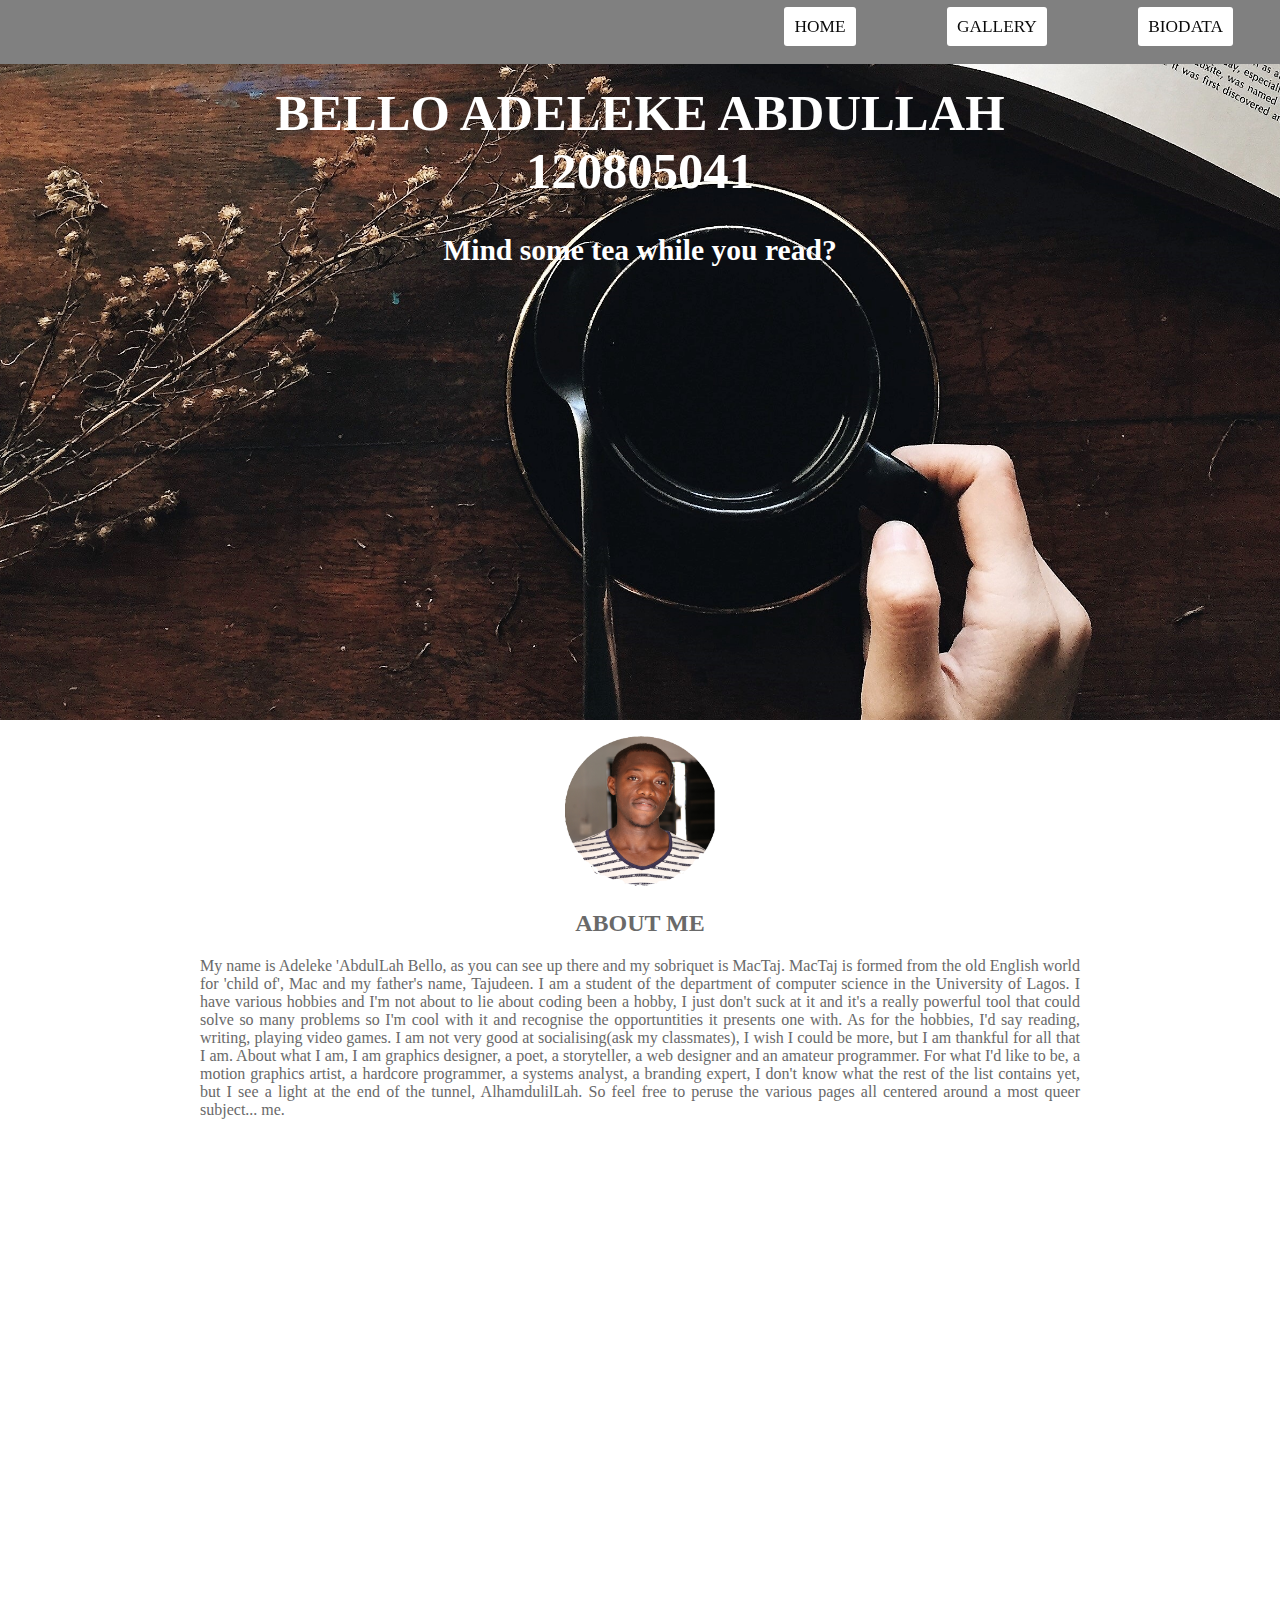
<file: 120805041_CSC_405_Assgn/index.html>
<!DOCTYPE html>
<html>
<head>
    <title>MacTaj | A short note </title>
    <link href="style.css" rel="stylesheet"/>
    </head>
<body>
   <div class="navdiv">
        <ul class="navu">
            <li class="nav"><a href="About%20me.html">HOME</a></li>
            <li class="nav"><a href="gallery.html">GALLERY</a></li>
            <li class="nav"><a href="Biodata.html">BIODATA</a></li>
            </ul>
        </div>
    <div class="top">
        
        <div class="lead_text">
            <h1>BELLO ADELEKE ABDULLAH<br/>120805041</h1>
            <h3><p>Mind some tea while you read?</p></h3>
            
        </div>
    </div>
    <div class="divault">
        <img class="me" src="me.png"/>
        <h2>ABOUT ME</h2>
        <p style="padding-left: 200px; padding-right: 200px; padding-bottom: 1em; text-align: justify;">
        My name is Adeleke 'AbdulLah Bello, as you can see up there and my sobriquet is MacTaj. MacTaj is formed from the old English world for 'child of', Mac and my father's name, Tajudeen. I am a student of the department of computer science in the University of Lagos. I have various hobbies and I'm not about to lie about coding been a hobby, I just don't suck at it and it's a really powerful tool that could solve so many problems so I'm cool with it and recognise the opportuntities it presents one with. As for the hobbies, I'd say reading, writing, playing video games. I am not very good at socialising(ask my classmates), I wish I could be more, but I am thankful for all that I am. About what I am, I am graphics designer, a poet, a storyteller, a web designer and an amateur programmer. For what I'd like to be, a motion graphics artist, a hardcore programmer, a systems analyst, a branding expert, I don't know what the rest of the list contains yet, but I see a light at the end of the tunnel, AlhamdulilLah. 
        So feel free to peruse the various pages all centered around a most queer subject... me.
        </p>
        </div>
    
    <div class="thatsme">
        <div class="lead_text2">
        <h1>THATS ME</h1>
        In case you were wondering what I look like
            </div>
        </div>
    </body>    
</html>
</file>
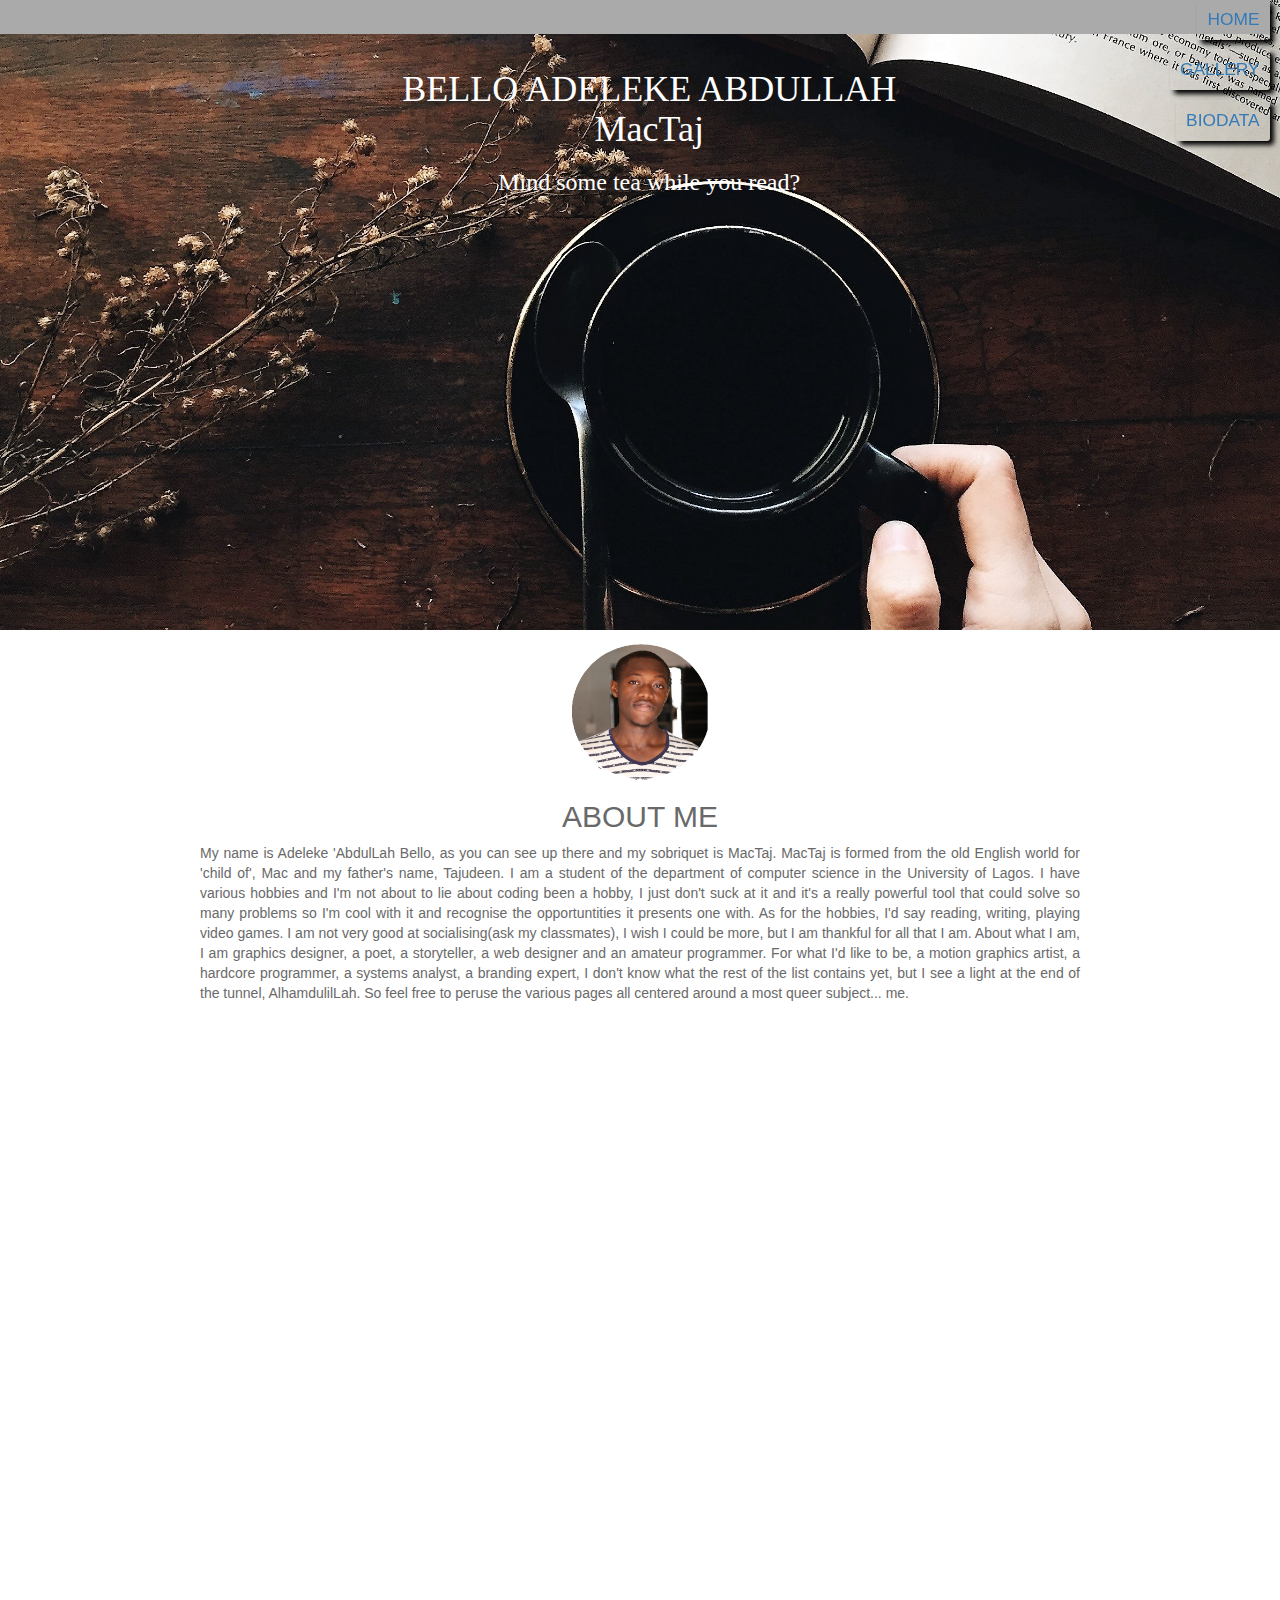
<file: Chapter 1/index.html>
<!DOCTYPE html>
<html>
<head>
    <title>MacTaj | A short note </title>
    <link href="style.css" rel="stylesheet"/>
	<link href="//maxcdn.bootstrapcdn.com/bootstrap/3.3.0/css/bootstrap.min.css" rel="stylesheet">
    </head>
<body>
   <div class="navdiv">
        <ul class="navu">
            <li class="nav"><a href="index.html">HOME</a></li>
            <li class="nav"><a href="gallery.html">GALLERY</a></li>
            <li class="nav"><a href="Biodata.html">BIODATA</a></li>
            </ul>
        </div>
    <div class="top">
        
        <div class="lead_text">
            <h1>BELLO ADELEKE ABDULLAH<br/>MacTaj</h1>
            <h3><p>Mind some tea while you read?</p></h3>
            
        </div>
    </div>
    <div class="divault">
        <img class="me" src="me.png"/>
        <h2>ABOUT ME</h2>
        <p style="padding-left: 200px; padding-right: 200px; padding-bottom: 1em; text-align: justify;">
        My name is Adeleke 'AbdulLah Bello, as you can see up there and my sobriquet is MacTaj. MacTaj is formed from the old English world for 'child of', Mac and my father's name, Tajudeen. I am a student of the department of computer science in the University of Lagos. I have various hobbies and I'm not about to lie about coding been a hobby, I just don't suck at it and it's a really powerful tool that could solve so many problems so I'm cool with it and recognise the opportuntities it presents one with. As for the hobbies, I'd say reading, writing, playing video games. I am not very good at socialising(ask my classmates), I wish I could be more, but I am thankful for all that I am. About what I am, I am graphics designer, a poet, a storyteller, a web designer and an amateur programmer. For what I'd like to be, a motion graphics artist, a hardcore programmer, a systems analyst, a branding expert, I don't know what the rest of the list contains yet, but I see a light at the end of the tunnel, AlhamdulilLah. 
        So feel free to peruse the various pages all centered around a most queer subject... me.
        </p>
        </div>
    
    <div class="thatsme">
        <div class="lead_text2">
        <h1>THATS ME</h1>
        In case you were wondering what I look like
            </div>
        </div>
    </body>    
</html>
</file>
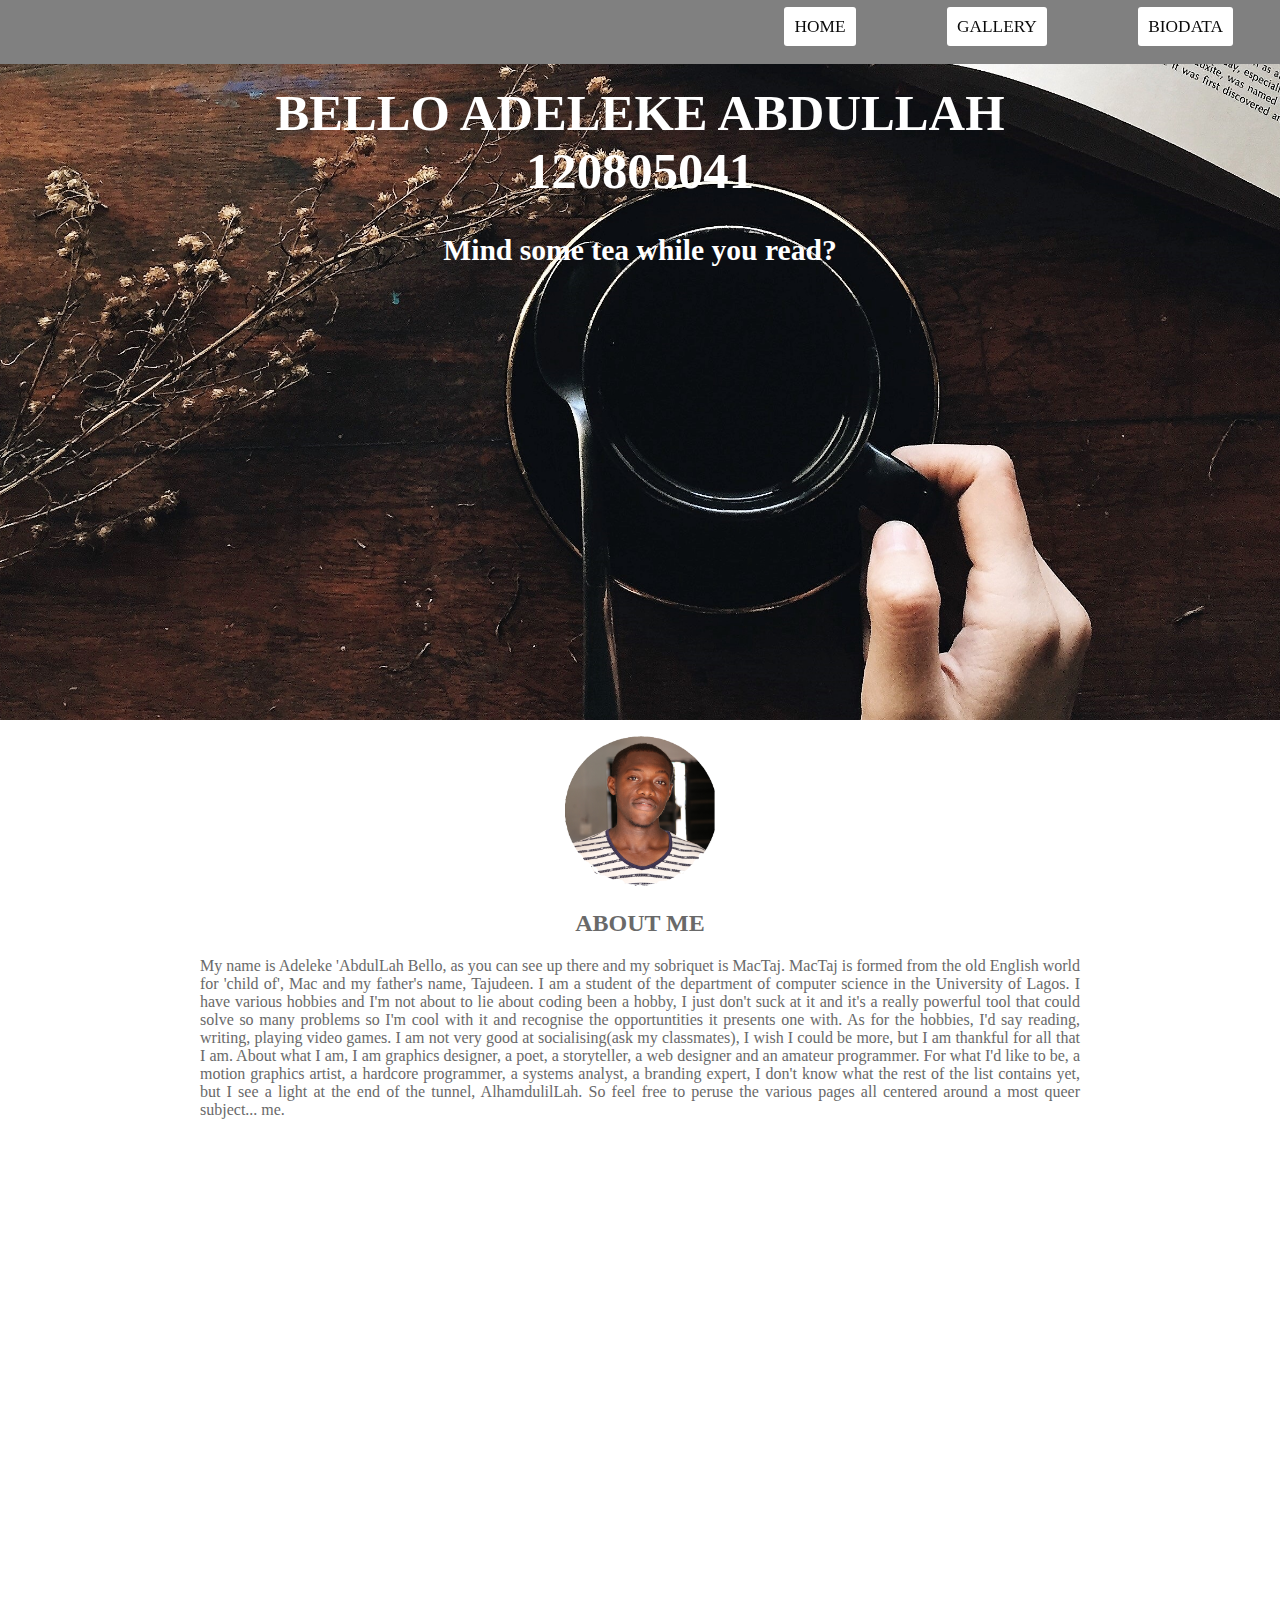
<file: 120805041_CSC_405_Assgn/About me.html>
<!DOCTYPE html>
<html>
<head>
    <title>MacTaj | A short note </title>
    <link href="style.css" rel="stylesheet"/>
    </head>
<body>
   <div class="navdiv">
        <ul class="navu">
            <li class="nav"><a href="About%20me.html">HOME</a></li>
            <li class="nav"><a href="gallery.html">GALLERY</a></li>
            <li class="nav"><a href="Biodata.html">BIODATA</a></li>
            </ul>
        </div>
    <div class="top">
        
        <div class="lead_text">
            <h1>BELLO ADELEKE ABDULLAH<br/>120805041</h1>
            <h3><p>Mind some tea while you read?</p></h3>
            
        </div>
    </div>
    <div class="divault">
        <img class="me" src="me.png"/>
        <h2>ABOUT ME</h2>
        <p style="padding-left: 200px; padding-right: 200px; padding-bottom: 1em; text-align: justify;">
        My name is Adeleke 'AbdulLah Bello, as you can see up there and my sobriquet is MacTaj. MacTaj is formed from the old English world for 'child of', Mac and my father's name, Tajudeen. I am a student of the department of computer science in the University of Lagos. I have various hobbies and I'm not about to lie about coding been a hobby, I just don't suck at it and it's a really powerful tool that could solve so many problems so I'm cool with it and recognise the opportuntities it presents one with. As for the hobbies, I'd say reading, writing, playing video games. I am not very good at socialising(ask my classmates), I wish I could be more, but I am thankful for all that I am. About what I am, I am graphics designer, a poet, a storyteller, a web designer and an amateur programmer. For what I'd like to be, a motion graphics artist, a hardcore programmer, a systems analyst, a branding expert, I don't know what the rest of the list contains yet, but I see a light at the end of the tunnel, AlhamdulilLah. 
        So feel free to peruse the various pages all centered around a most queer subject... me.
        </p>
        </div>
    
    <div class="thatsme">
        <div class="lead_text2">
        <h1>THATS ME</h1>
        In case you were wondering what I look like
            </div>
        </div>
    </body>    
</html>
</file>
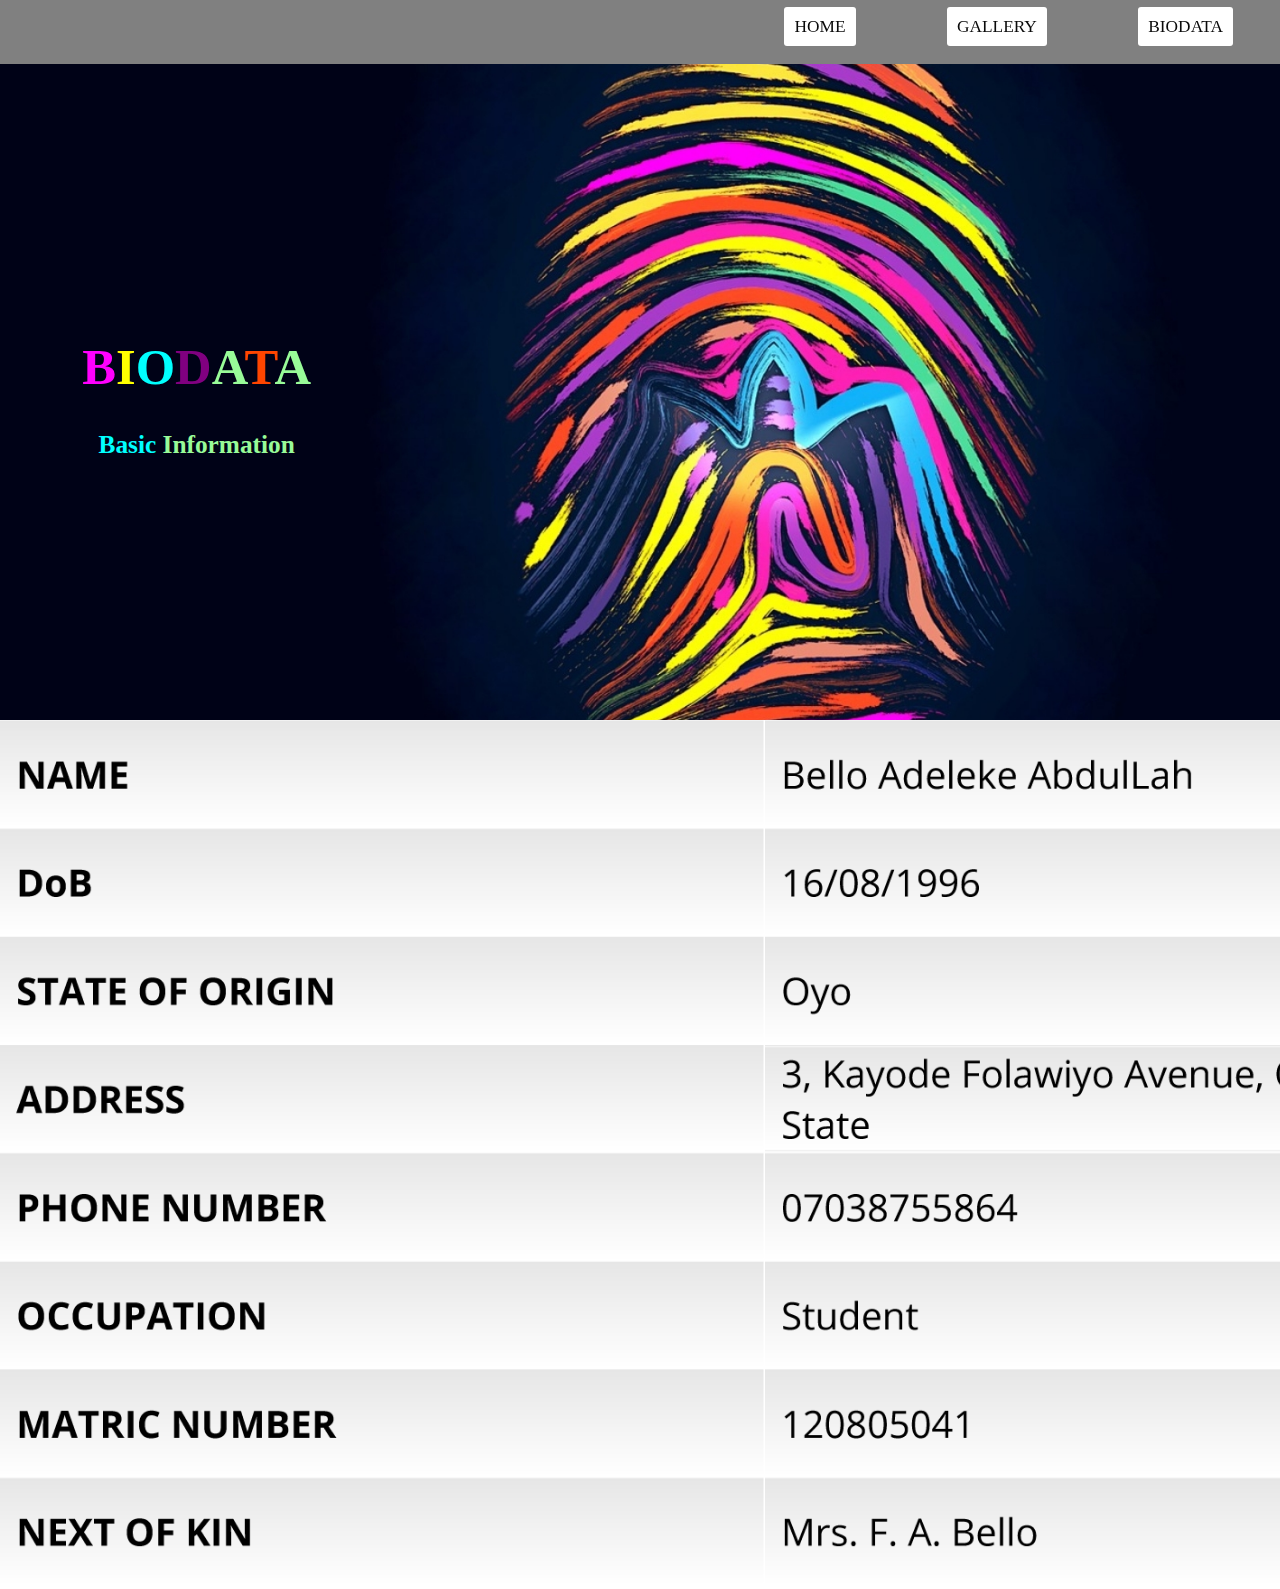
<file: 120805041_CSC_405_Assgn/Biodata.html>
<!DOCTYPE html>
<html>
<head>
    <title>MacTaj | A summary</title>
    <link href="style.css" rel="stylesheet"/>
    </head>
<body>
    
    <div class="navdiv">
    </div>
    <div>
        <ul class="navu">
            <li class="nav"><a href="index.html">HOME</a></li>
            <li class="nav"><a href="gallery.html">GALLERY</a></li>
            <li class="nav"><a href="Biodata.html">BIODATA</a></li>
            </ul>
        </div>
    <div class="top3">
        
         <div style="padding-right: 35em; padding-top: 12em;" class="lead_text">
             <h1><b style="color: magenta">B</b><b style="color: yellow">I</b><b style="color: cyan">O</b><b style="color: purple">D</b><b style="color: palegreen">A</b><b style="color: orangered">T</b><b style="color: palegreen">A</b></h1>
             <b style="color: cyan">Basic</b> <b style="color: palegreen">Information</b>
        </div>
        
    </div>
    
    <div class="biodiv">

        <img class="bio" src="web%20assgn.png"/>
  
    </div>
    
    </body>
</html>
</file>
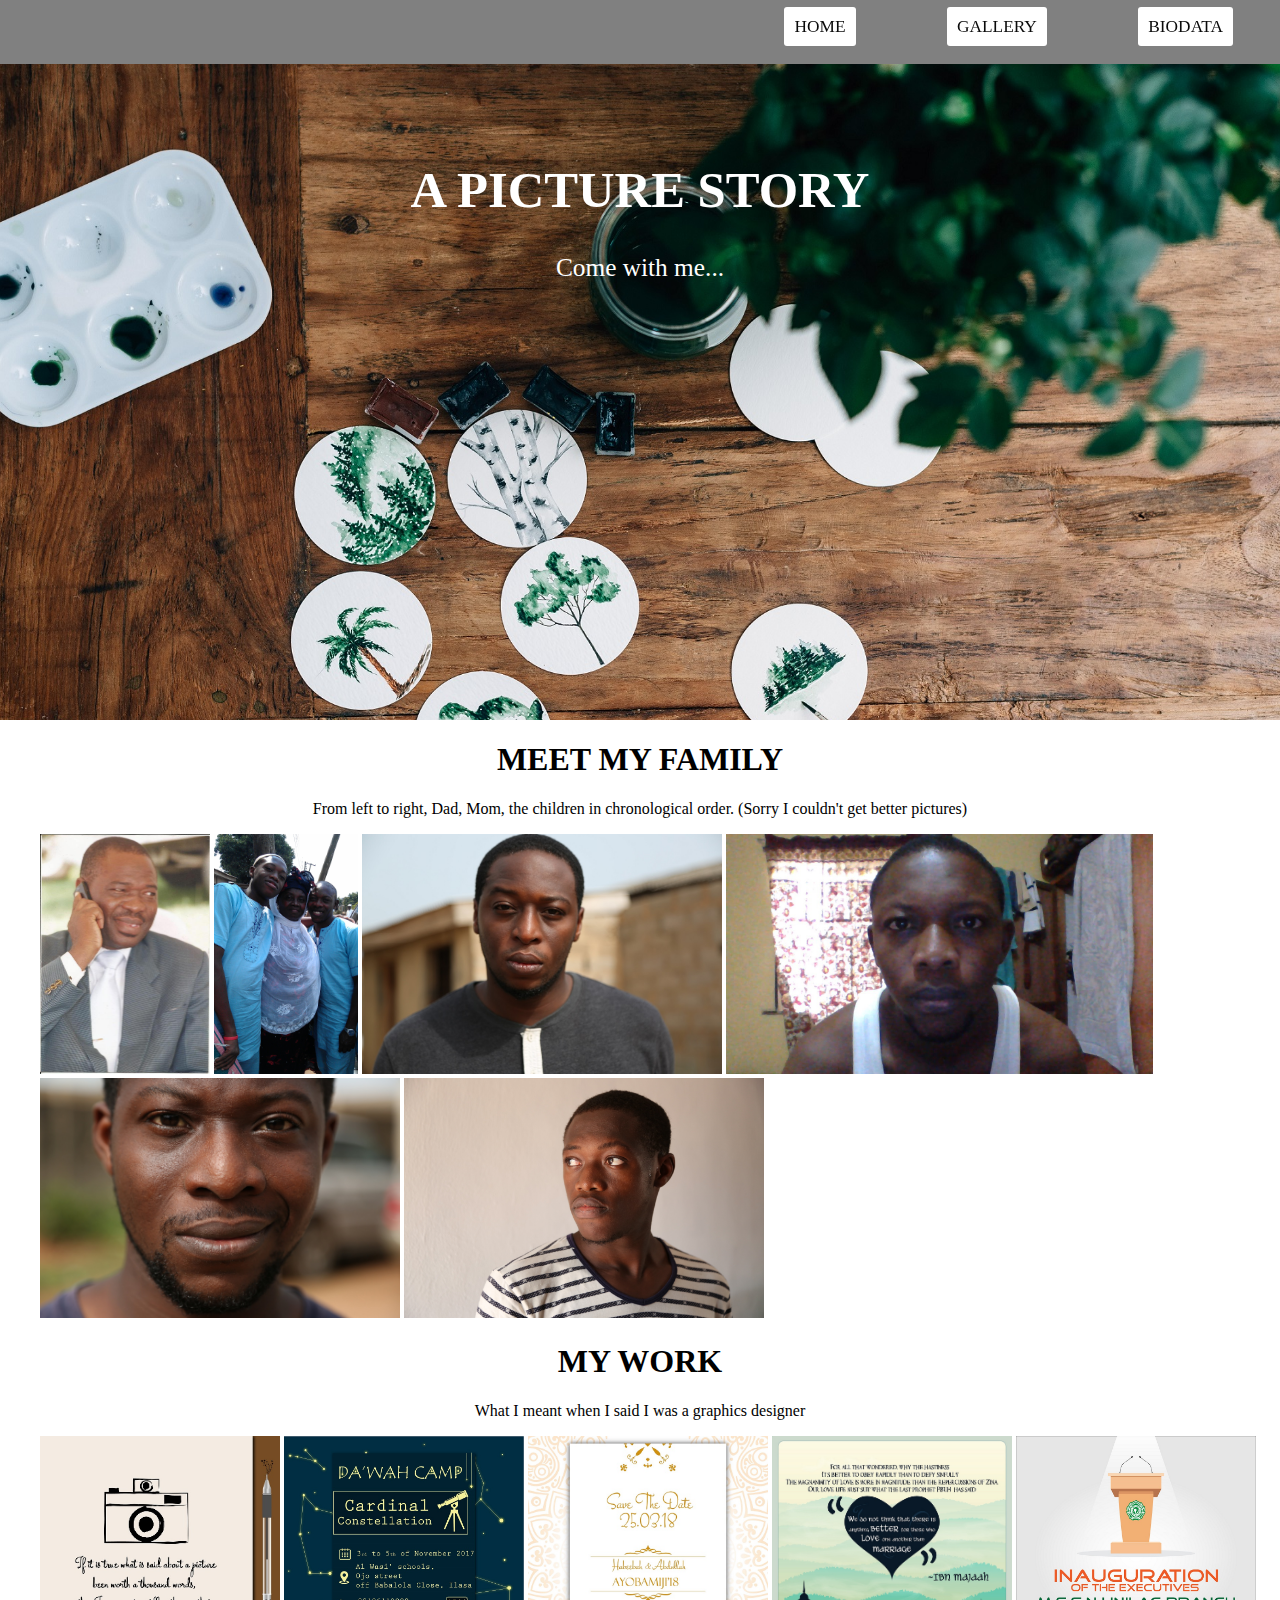
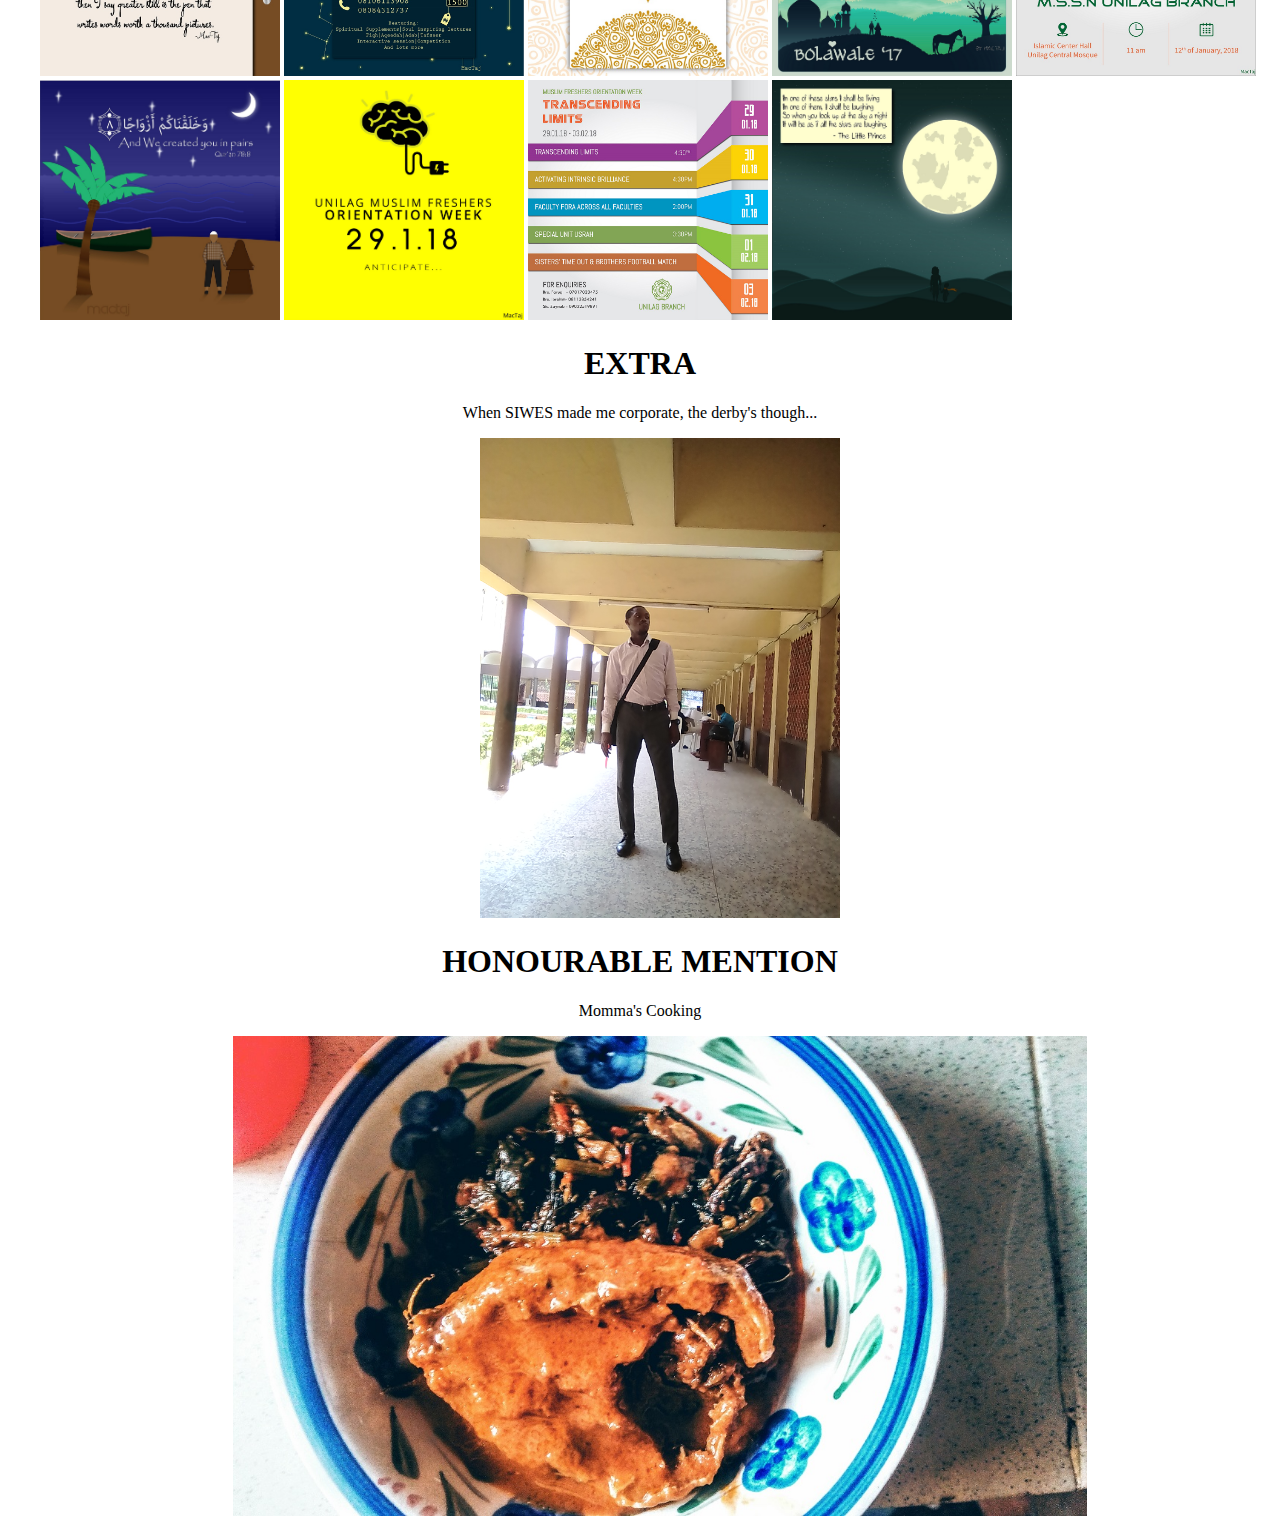
<file: 120805041_CSC_405_Assgn/gallery.html>
<!DOCTYPE html>
<html>
    <head>
    <title>MacTaj | Picture story</title>
    <link href="style.css" rel="stylesheet"/>
    </head>
    <body>
         <div class="navdiv">
        <ul class="navu">
            <li class="nav"><a href="index.html">HOME</a></li>
            <li class="nav"><a href="gallery.html">GALLERY</a></li>
            <li class="nav"><a href="Biodata.html">BIODATA</a></li>
            </ul>
        </div>
        <div class="top2">
            <div style="padding-top: 5em;" class="lead_text">
                <h1>A PICTURE STORY</h1>
                Come with me...
            </div>        
            
        </div>
        
        <div>
        <h1>MEET MY FAMILY</h1>
        From left to right, Dad, Mom, the children in chronological order. (Sorry I couldn't get better pictures)
        </div>
        <div style="text-align: left;">            
        <ul>
            <li class="gallerypic"><img alt="Dad" class="galleryimg" src="Dad.jpg"/></li>
            <li class="gallerypic"><img alt="Mum" class="galleryimg" src="mom.jpg"/></li>
            <li class="gallerypic"><img alt="Bro. Mayowa the first" class="galleryimg" src="MS.JPG"/></li>
            <li class="gallerypic"><img alt="Morheus The second" class="galleryimg" src="morph.jpg"/></li>
            <li class="gallerypic"><img alt="Bro. Damola the third" class="galleryimg" src="bro%20Dam.JPG"/></li>
            <li class="gallerypic"><img alt="me the fourth" class="galleryimg" src="Me2.JPG"/></li>
            </ul>
        </div>
        
        <div>
        <h1>MY WORK</h1>
        What I meant when I said I was a graphics designer
        </div>
        <div style="text-align: left;">
        
            <ul>
            
                <li class="gallerypic"><img alt="My work" class="galleryimg" src="A%20thousand%20words-01.jpg"/></li>
                <li class="gallerypic"><img alt="My work" class="galleryimg" src="Cardinal%20Constellation%20Final-01.jpg"/> </li>
                <li class="gallerypic"><img alt="My work" class="galleryimg" src="Habeebah%20&%20AbdulLah-01.jpg"/></li>
                <li class="gallerypic"><img alt="My work" class="galleryimg" src="Hills-01.jpg"/></li>
                <li class="gallerypic"><img alt="My work" class="galleryimg" src="Inaugration%20MSSN-01.jpg"/> </li>
                <li class="gallerypic"><img alt="My work" class="galleryimg" src="Nikkah%20goals.jpg"/> </li>
                <li class="gallerypic"><img alt="My work" class="galleryimg" src="Orientation%20week%20teaser2-02.jpg"/> </li>
                <li class="gallerypic"><img alt="My work" class="galleryimg" src="Orientation%20dp-01.jpg"/> </li>
                <li class="gallerypic"><img alt="My work" class="galleryimg" src="Promise-01.jpg"/> </li>
            </ul>
            
        </div>
        <div>
        <h1>EXTRA</h1>
        When SIWES made me corporate, the derby's though...
        </div>
        <div>
            <ul>
            
            <li class="gallerypic"><img style="max-height: 30em;" src="corporate.jpg" alt="me looking corporate"/>
                </li>
            </ul>
            
        </div>
        <h1>HONOURABLE MENTION</h1>
        Momma's Cooking
        <div>
            <ul>
            
            <li class="gallerypic"><img style="max-height: 30em;" src="momcooking.jpg" alt="me looking corporate"/>
                </li>
            </ul>
            
        </div>
    </body>
    </html>
</file>
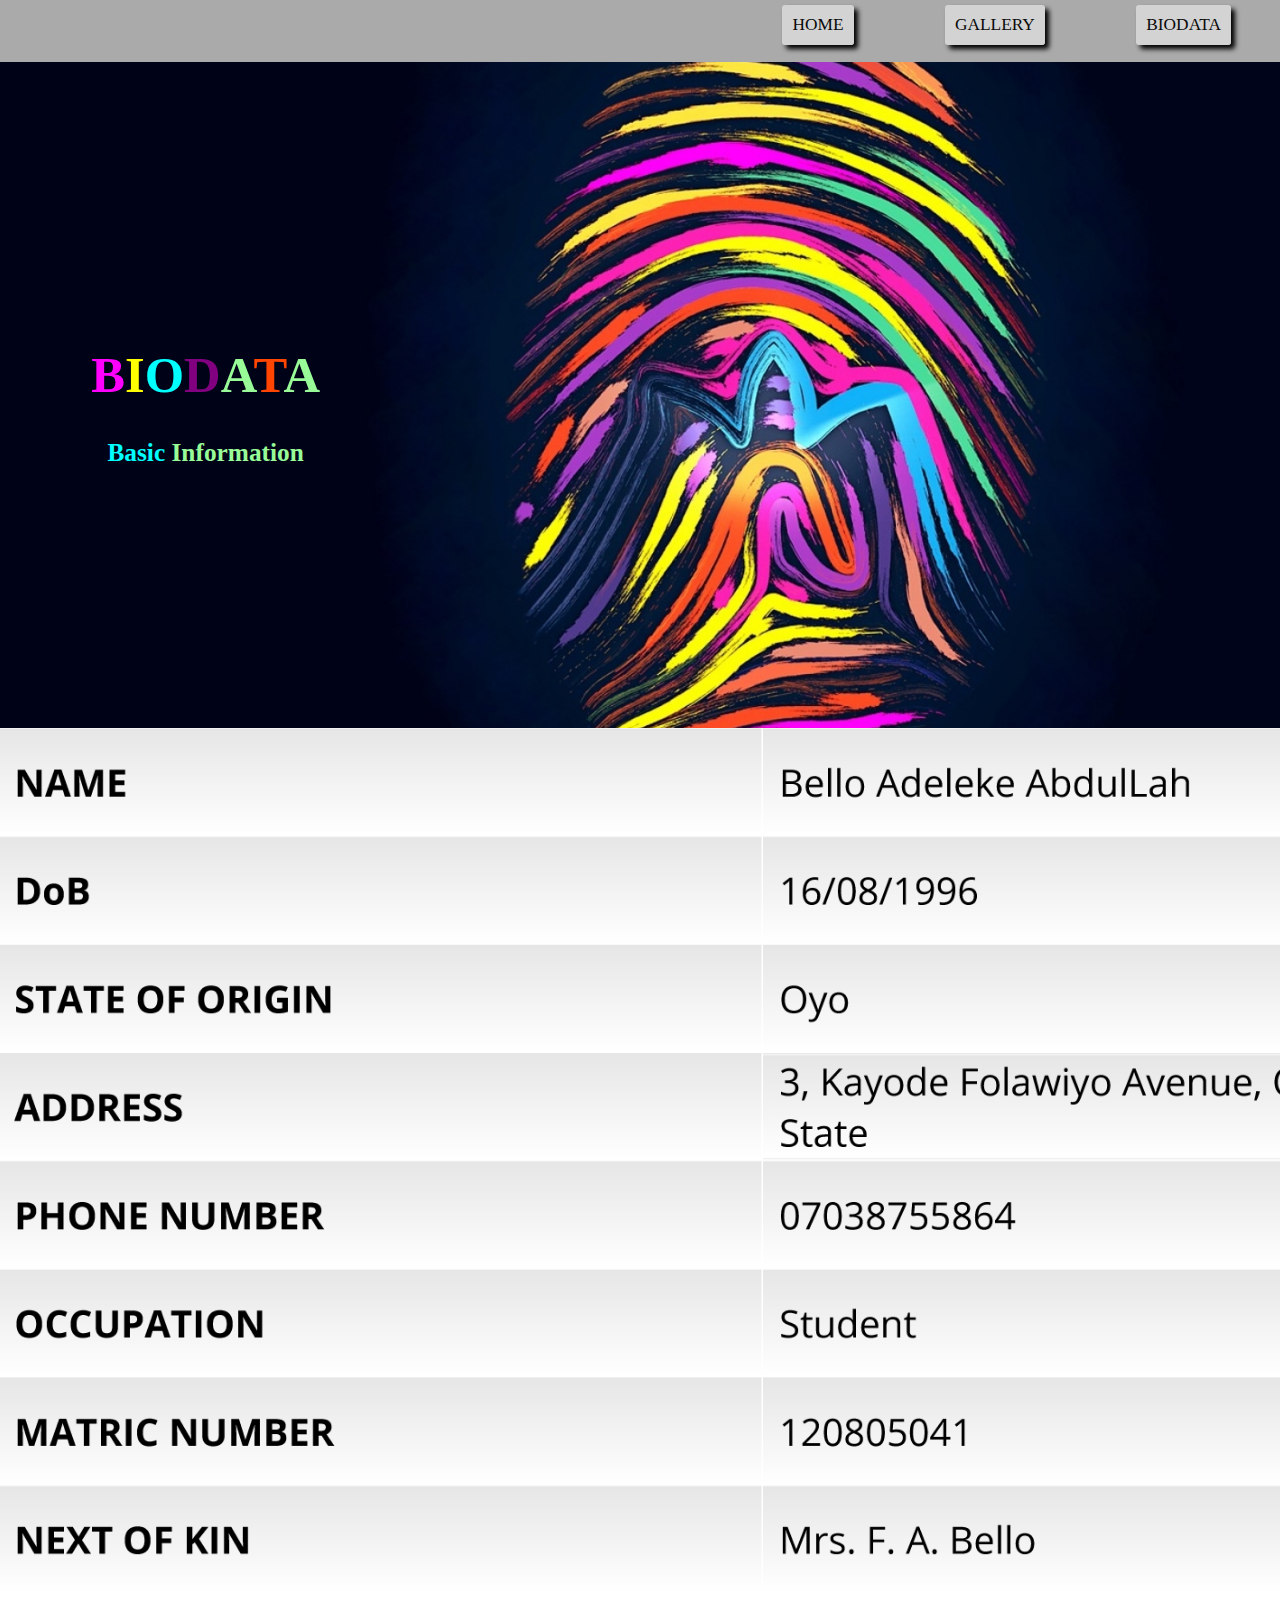
<file: Chapter 1/Biodata.html>
<!DOCTYPE html>
<html>
<head>
    <title>MacTaj | A summary</title>
    <link href="style.css" rel="stylesheet"/>
    </head>
<body>
    
    <div class="navdiv">
    </div>
    <div>
        <ul class="navu">
            <li class="nav"><a href="index.html">HOME</a></li>
            <li class="nav"><a href="gallery.html">GALLERY</a></li>
            <li class="nav"><a href="Biodata.html">BIODATA</a></li>
            </ul>
        </div>
    <div class="top3">
        
         <div style="padding-right: 35em; padding-top: 12em;" class="lead_text">
             <h1><b style="color: magenta">B</b><b style="color: yellow">I</b><b style="color: cyan">O</b><b style="color: purple">D</b><b style="color: palegreen">A</b><b style="color: orangered">T</b><b style="color: palegreen">A</b></h1>
             <b style="color: cyan">Basic</b> <b style="color: palegreen">Information</b>
        </div>
        
    </div>
    
    <div class="biodiv">

        <img class="bio" src="web%20assgn.png"/>
  
    </div>
    
    </body>
</html>
</file>
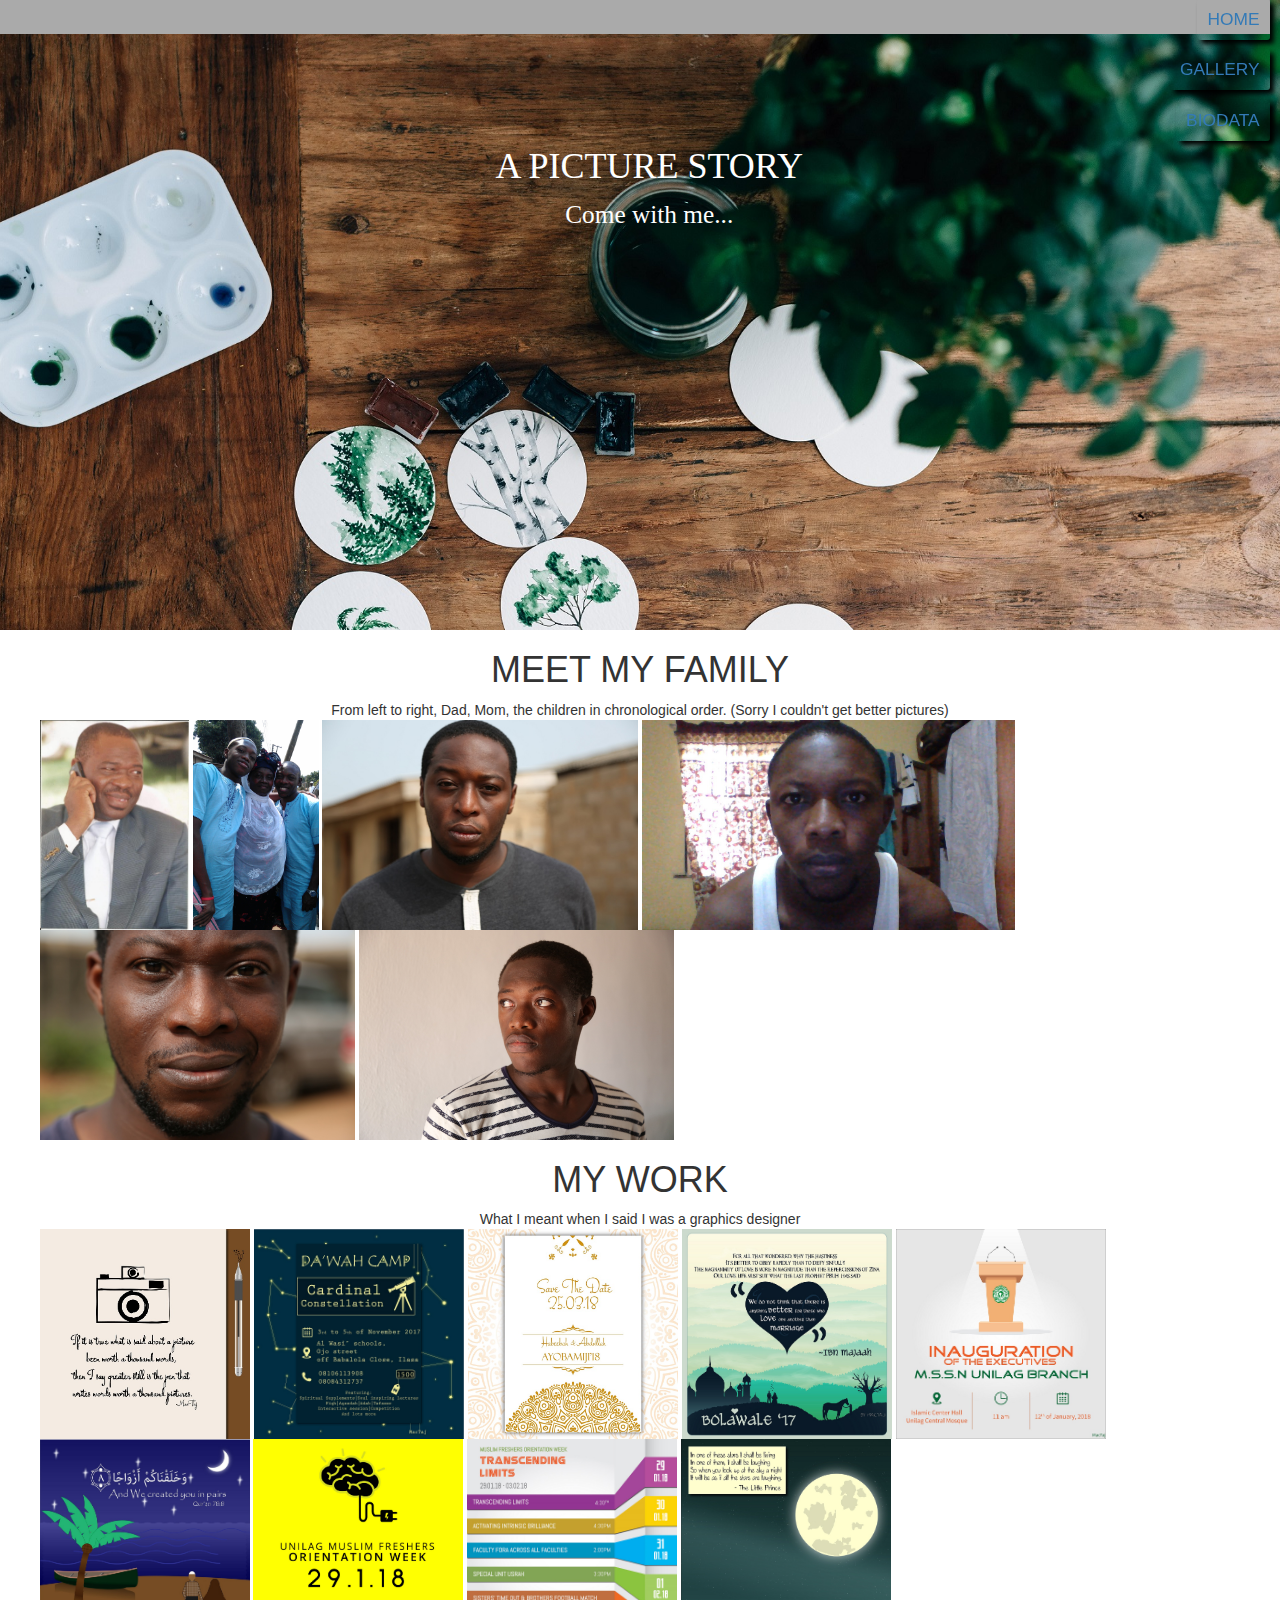
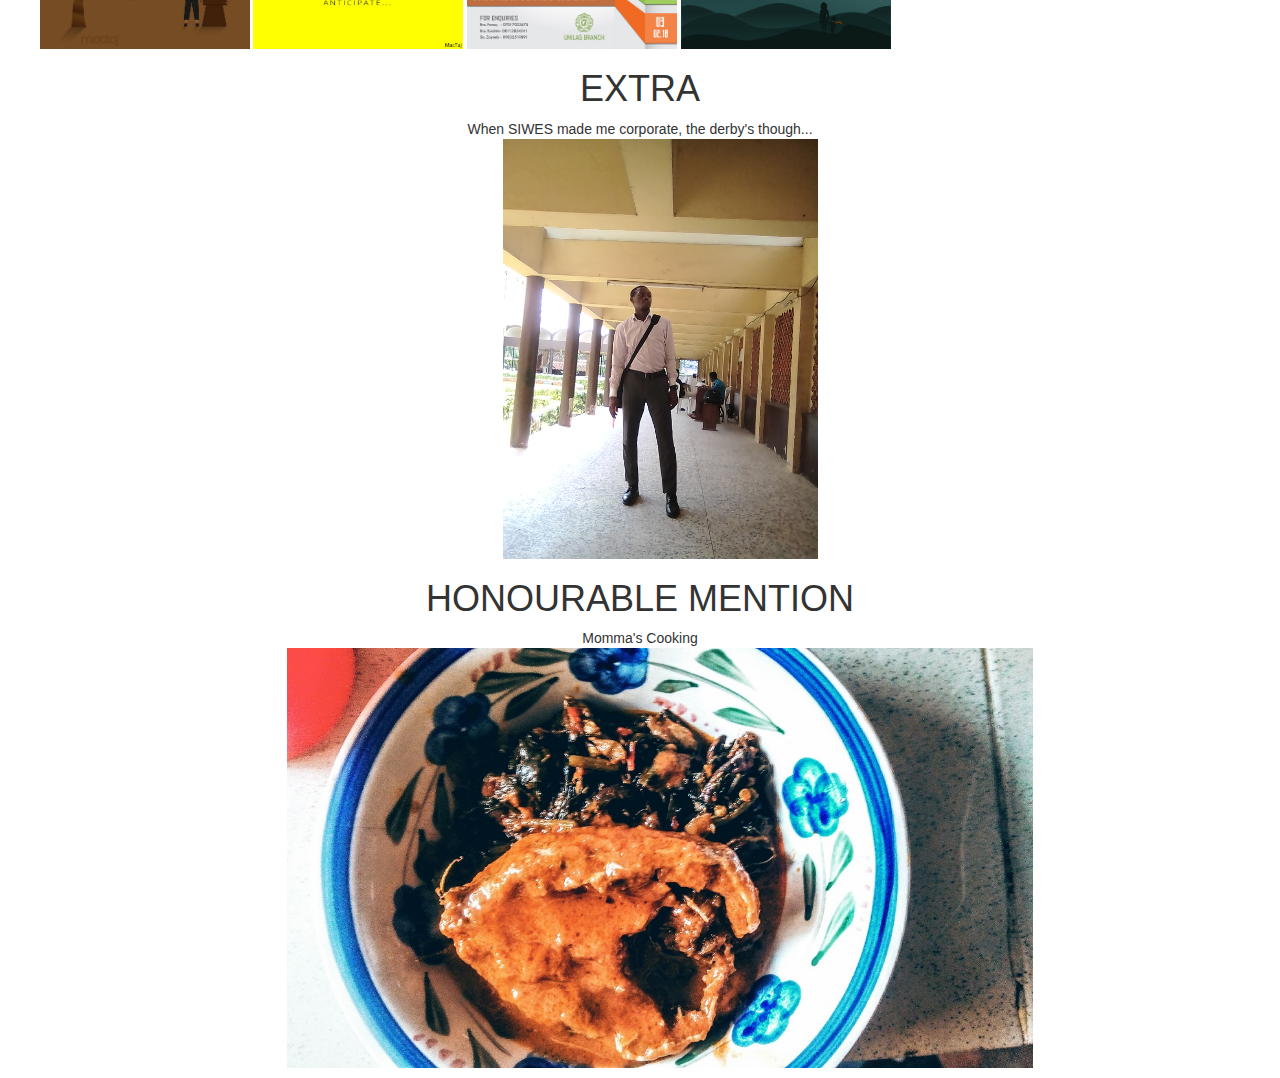
<file: Chapter 1/gallery.html>
<!DOCTYPE html>
<html>
    <head>
    <title>MacTaj | Picture story</title>
    <link href="style.css" rel="stylesheet"/>
	<link href="//maxcdn.bootstrapcdn.com/bootstrap/3.3.0/css/bootstrap.min.css" rel="stylesheet">
    </head>
    <body>
         <div class="navdiv">
        <ul class="navu">
            <li class="nav"><a href="index.html">HOME</a></li>
            <li class="nav"><a href="gallery.html">GALLERY</a></li>
            <li class="nav"><a href="Biodata.html">BIODATA</a></li>
            </ul>
        </div>
        <div class="top2">
            <div style="padding-top: 5em;" class="lead_text">
                <h1>A PICTURE STORY</h1>
                Come with me...
            </div>        
            
        </div>
        
        <div>
        <h1>MEET MY FAMILY</h1>
        From left to right, Dad, Mom, the children in chronological order. (Sorry I couldn't get better pictures)
        </div>
        <div style="text-align: left;">            
        <ul>
            <li class="gallerypic"><img alt="Dad" class="galleryimg" src="Dad.jpg"/></li>
            <li class="gallerypic"><img alt="Mum" class="galleryimg" src="mom.jpg"/></li>
            <li class="gallerypic"><img alt="Bro. Mayowa the first" class="galleryimg" src="MS.JPG"/></li>
            <li class="gallerypic"><img alt="Morheus The second" class="galleryimg" src="morph.jpg"/></li>
            <li class="gallerypic"><img alt="Bro. Damola the third" class="galleryimg" src="bro%20Dam.JPG"/></li>
            <li class="gallerypic"><img alt="me the fourth" class="galleryimg" src="Me2.JPG"/></li>
            </ul>
        </div>
        
        <div>
        <h1>MY WORK</h1>
        What I meant when I said I was a graphics designer
        </div>
        <div style="text-align: left;">
        
            <ul>
            
                <li class="gallerypic"><img alt="My work" class="galleryimg" src="A%20thousand%20words-01.jpg"/></li>
                <li class="gallerypic"><img alt="My work" class="galleryimg" src="Cardinal%20Constellation%20Final-01.jpg"/> </li>
                <li class="gallerypic"><img alt="My work" class="galleryimg" src="Habeebah%20&%20AbdulLah-01.jpg"/></li>
                <li class="gallerypic"><img alt="My work" class="galleryimg" src="Hills-01.jpg"/></li>
                <li class="gallerypic"><img alt="My work" class="galleryimg" src="Inaugration%20MSSN-01.jpg"/> </li>
                <li class="gallerypic"><img alt="My work" class="galleryimg" src="Nikkah%20goals.jpg"/> </li>
                <li class="gallerypic"><img alt="My work" class="galleryimg" src="Orientation%20week%20teaser2-02.jpg"/> </li>
                <li class="gallerypic"><img alt="My work" class="galleryimg" src="Orientation%20dp-01.jpg"/> </li>
                <li class="gallerypic"><img alt="My work" class="galleryimg" src="Promise-01.jpg"/> </li>
            </ul>
            
        </div>
        <div>
        <h1>EXTRA</h1>
        When SIWES made me corporate, the derby's though...
        </div>
        <div>
            <ul>
            
            <li class="gallerypic"><img style="max-height: 30em;" src="corporate.jpg" alt="me looking corporate"/>
                </li>
            </ul>
            
        </div>
        <h1>HONOURABLE MENTION</h1>
        Momma's Cooking
        <div>
            <ul>
            
            <li class="gallerypic"><img style="max-height: 30em;" src="momcooking.jpg" alt="me looking corporate"/>
                </li>
            </ul>
            
        </div>
    </body>
    </html>
</file>
<file: 120805041_CSC_405_Assgn/style.css>
body{
    font-family: 'open sans';
    background-color: #fff;
    text-align: center;
    margin: 0px;
}
div{
    margin: 0px;
}
/* the top tags are for the background images starting all pages and lead_text is for the text on them*/
.top{
    background-image: url(aga-putra-125108.jpg);
    background-position: 50% 50%;
    background-repeat: no-repeat;
    background-size: cover;
    min-height: 45em;
    text-align: center;
    font-family: 'Bellerose';
    background-attachment: fixed;
    margin: 0;
}
.top2{
    background-image: url(roman-kraft-197672.jpg);
    background-position: 50% 50%;
    background-repeat: no-repeat;
    background-size: cover;
    min-height: 45em;
    text-align: center;
    font-family: 'Bellerose';
    background-attachment: fixed;
    margin: 0;
}
.top3{
    background-image: url(multicolor_adidas_fingerprints_1680x1050_wallpaper_Wallpaper_1600x1200_www.wall321.com.jpg);
    background-position: 50% 50%;
    background-repeat: no-repeat;
    background-size: cover;
    min-height: 45em;
    text-align: center;
    font-family: 'Bellerose';
    background-attachment: fixed;
    margin: 0;
}
.lead_text{
    padding-top: 50px;
    color: white;
    font-size: 19pt;
}.lead_text:hover{
    
}
.me{
    padding-top: 1em;
    max-height: 150px;
    z-index: 1;
}
.divault{
    background-color: white;
    color: dimgray;
    
}
.navu{
/*    background-color: darkgray;*/
    text-align: right;
    position: fixed;
    min-width: 100%;
    height: 3em;
    margin: 0px;
    padding-top: 1em;
    
}
li.nav{
    list-style: none;
    display: inline;
    color: #fff;
    font-size: 13pt;
    margin-right: 5em;
}
.thatsme{
    background-image: url(PicsArt_1470848499975.jpg);
     background-position: 50% 50%;
    background-repeat: no-repeat;
    background-size: cover;
    min-height: 45em;
    text-align: center;
    font-family: 'Bellerose';
    background-attachment: fixed;
    margin: 0;
}
.lead_text2{
    padding-top: 10em;
    padding-right: 5em;
    color: white;
    font-size: 19pt;
}
a{
    color:#0a0a0a;
    text-decoration: none;
    background-color: white;
    padding: 0.6em;
    border-radius: 3px; 
    vertical-align: middle;
}a:hover{
    color: lightgrey;
    background-color: dimgray;
}
.galleryimg{
    max-height: 15em;
}
li.gallerypic{
     list-style: none;
    display: inline;
}
.navdiv{
    height: 4em;
    background-color:gray;
    position: fixed;
    min-width: 100%;
}
.bio{
    max-width: 95.5em;
}
</file>
<file: Chapter 1/style.css>
body{
    font-family: 'open sans';
    background-color: #fff;
    text-align: center; 7;
/*    margin: 0px;*/
}
/*
div{
    margin: 0px;
}
*/
/* the top tags are for the background images starting all pages and lead_text is for the text on them*/
.top{
    background-image: url(aga-putra-125108.jpg);
    background-position: 50% 50%;
    background-repeat: no-repeat;
    background-size: cover;
    min-height: 45em;
    text-align: center;
    font-family: 'Bellerose';
    background-attachment: fixed;
    margin: 0;
    width: 103%;
    margin-left: -10px;
    
}
.top2{
    background-image: url(roman-kraft-197672.jpg);
    background-position: 50% 50%;
    background-repeat: no-repeat;
    background-size: cover;
    min-height: 45em;
    text-align: center;
    font-family: 'Bellerose';
    background-attachment: fixed;
    margin: 0;
    width: 103%;
    margin-left: -10px;
}
.top3{
    background-image: url(multicolor_adidas_fingerprints_1680x1050_wallpaper_Wallpaper_1600x1200_www.wall321.com.jpg);
    background-position: 50% 50%;
    background-repeat: no-repeat;
    background-size: cover;
    min-height: 45em;
    text-align: center;
    font-family: 'Bellerose';
    background-attachment: fixed;
    margin: 0;
    width: 103%;
    margin-left: -10px;
}
.lead_text{
    padding-top: 50px;
    color: white;
    font-size: 19pt;
}.lead_text:hover{
    
}
.me{
    padding-top: 1em;
    max-height: 150px;
    z-index: 1;
}
.divault{
    background-color: white;
    color: dimgray;
    
}

.thatsme{
    background-image: url(PicsArt_1470848499975.jpg);
     background-position: 50% 50%;
    background-repeat: no-repeat;
    background-size: cover;
    min-height: 45em;
    text-align: center;
    font-family: 'Bellerose';
    background-attachment: fixed;
    margin: 0;
    width: 103%
}
.lead_text2{
    padding-top: 10em;
    padding-right: 5em;
    color: white;
    font-size: 19pt;
}
a{
    color:#0a0a0a;
    text-decoration: none;
    background-color: lightgray;
    padding: 0.6em;
    border-radius: 3px; 
    vertical-align: middle;
    box-shadow: 4px 4px 5px black;
}a:hover{
    color: lightgrey;
    background-color: dimgray;
    
}a:active{
   box-shadow: 1px 1px 5px black; 
}
.galleryimg{
    max-height: 15em;
}
li.gallerypic{
     list-style: none;
    display: inline;
}
.navdiv{
    height: 3.5em;
/*    background-color:gray;*/
    position: fixed ;
    min-width: 100%;
}
.navu{
    background-color: #aaaaaa;
    text-align: right;
    position: fixed;
    min-width: 100%;
    height: 3em;
    margin-top: -7.9px;
/*    margin-right: 1px;*/
    padding-top: 14px;
    margin-left: -10px;
    
}
li.nav{
    list-style: none;
    display: inline;
    color: #fff;
    font-size: 13pt;
    margin-right: 5em;
}
.bio{
    max-width: 95.5em;
    margin-left: -10px;
}
</file>
